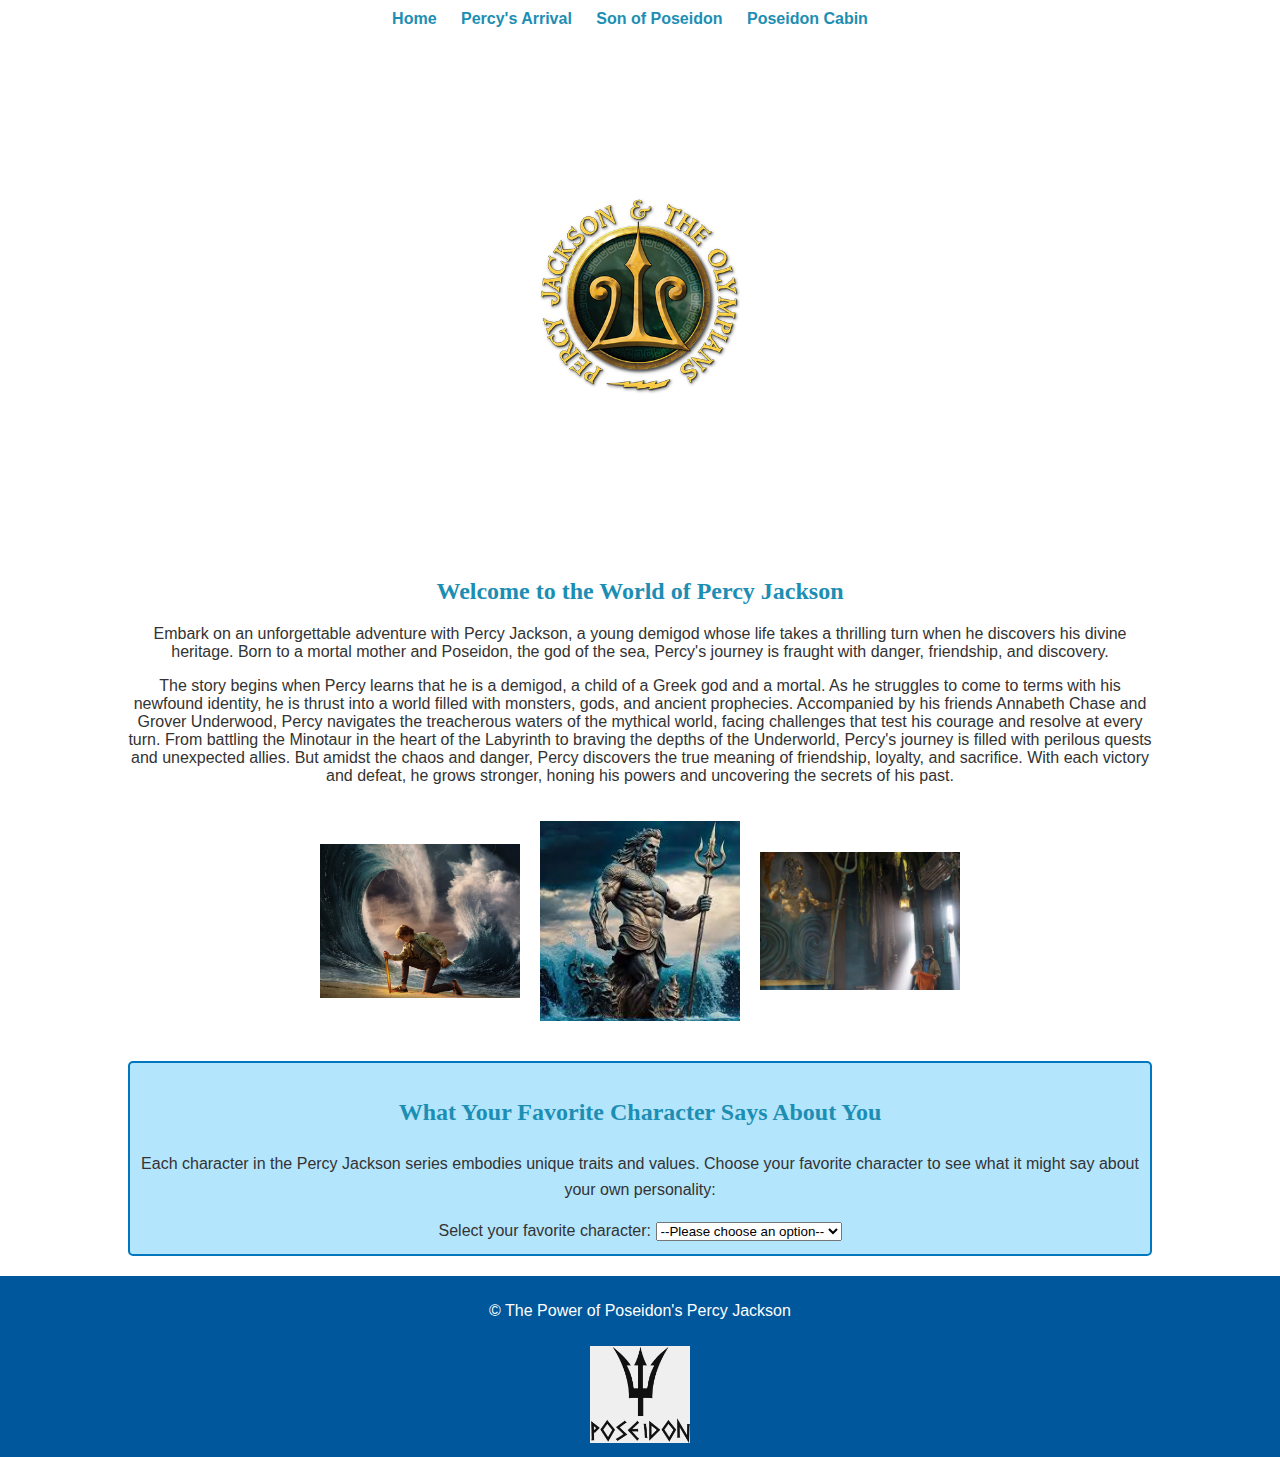
<file: index.html>
<!DOCTYPE html>
<html lang="en">
<head>
    <meta charset="UTF-8">
    <meta name="viewport" content="width=device-width, initial-scale=1.0">
    <title>The World of Percy Jackson</title>
    <link rel="stylesheet" href="styles.css">
    <!-- Custom Cursor Style -->
    <style type="text/css">
        * {
            cursor: url(https://ani.cursors-4u.net/cursors/cur-13/cur1156.ani),
                    url(https://ani.cursors-4u.net/cursors/cur-13/cur1156.png),
                    auto !important;
        }
        /* Remove border around images */
        img {
            border: none;
        }
    </style>
</head>
<body>
    <nav>
        <!-- Navigation menu -->
        <ul>
            <li><a href="index.html">Home</a></li>
            <li><a href="arrival.html">Percy's Arrival</a></li>
            <li><a href="heritage.html">Son of Poseidon</a></li>
            <li><a href="cabin.html">Poseidon Cabin</a></li>
        </ul>
    </nav>

    <div class="video-background">
        <!-- Video background -->
        <iframe src="https://www.youtube.com/embed/fG_X-cx5Szg?autoplay=1&mute=1&controls=0&loop=1&playlist=fG_X-cx5Szg" frameborder="0" allowfullscreen></iframe>
        <div class="title-content">
            <!-- Title content -->
            <img src="Images/PercyJacksonLogo.png" alt="Camp Half-Blood">
            <!-- Additional title content -->
        </div>
    </div>    

    <main id="main-content">
        <!-- Main content sections -->
        <section>
            <h2>Welcome to the World of Percy Jackson</h2>
            <p>Embark on an unforgettable adventure with Percy Jackson, a young demigod whose life takes a thrilling turn when he discovers his divine heritage. Born to a mortal mother and Poseidon, the god of the sea, Percy's journey is fraught with danger, friendship, and discovery.</p>
            <p>The story begins when Percy learns that he is a demigod, a child of a Greek god and a mortal. As he struggles to come to terms with his newfound identity, he is thrust into a world filled with monsters, gods, and ancient prophecies. Accompanied by his friends Annabeth Chase and Grover Underwood, Percy navigates the treacherous waters of the mythical world, facing challenges that test his courage and resolve at every turn. From battling the Minotaur in the heart of the Labyrinth to braving the depths of the Underworld, Percy's journey is filled with perilous quests and unexpected allies. But amidst the chaos and danger, Percy discovers the true meaning of friendship, loyalty, and sacrifice. With each victory and defeat, he grows stronger, honing his powers and uncovering the secrets of his past.</p>
            <!-- Image related to Percy Jackson -->
        </section>

        <div class="carousel">
            <!-- Carousel for navigating between pages -->
            <a href="arrival.html" class="carousel-item">
                <img src="Images/PercyWithWave.png" alt="Percy's Arrival">
                <span class="caption">Percy's Arrival</span>
            </a>
            <a href="heritage.html" class="carousel-item">
                <img src="Images/PoseidonAndSea.jpg" alt="Son of Poseidon">
                <span class="caption">Son of Poseidon</span>
            </a>
            <a href="cabin.html" class="carousel-item">
                <img src="Images/PercyInCabin.png" alt="Poseidon Cabin">
                <span class="caption">Poseidon Cabin</span>
            </a>
        </div>

        <section class="highlight">
            <h2>What Your Favorite Character Says About You</h2>
            <p>Each character in the Percy Jackson series embodies unique traits and values. Choose your favorite character to see what it might say about your own personality:</p>
            <!-- Interactive element for character selection -->
            <label for="favorite-character">Select your favorite character:</label>
            <select id="favorite-character" onchange="showCharacterMeaning()">
                <option value="">--Please choose an option--</option>
                <option value="percy">Percy Jackson</option>
                <option value="annabeth">Annabeth Chase</option>
                <option value="grover">Grover Underwood</option>
            </select>
            <div id="character-meaning"></div>
        </section>
        
        <script>
        function showCharacterMeaning() {
            var character = document.getElementById("favorite-character").value;
            var meaningText = document.getElementById("character-meaning");
            switch(character) {
                case "percy":
                    meaningText.innerHTML = "<p><strong>Percy Jackson:</strong> You're brave, loyal, and have a natural leadership quality. Like Percy, you're not afraid to stand up for what's right and protect your friends.</p>";
                    break;
                case "annabeth":
                    meaningText.innerHTML = "<p><strong>Annabeth Chase:</strong> You value wisdom and courage. Your analytical mind and strategic thinking resemble Annabeth's, indicating you're a problem-solver who faces challenges head-on.</p>";
                    break;
                case "grover":
                    meaningText.innerHTML = "<p><strong>Grover Underwood:</strong> You're compassionate and deeply care about the environment and your friends. Like Grover, you're loyal, kind-hearted, and a true guardian of those you love.</p>";
                    break;
                default:
                    meaningText.innerHTML = "";
            }
        }
        </script>
        
        
        
    </main>
    <footer>
        <p>&copy; The Power of Poseidon's Percy Jackson</p>
        <img src="Images/PoseidonTrident.png" alt="Footer Image">
    </footer>
</body>
</html>
</file>
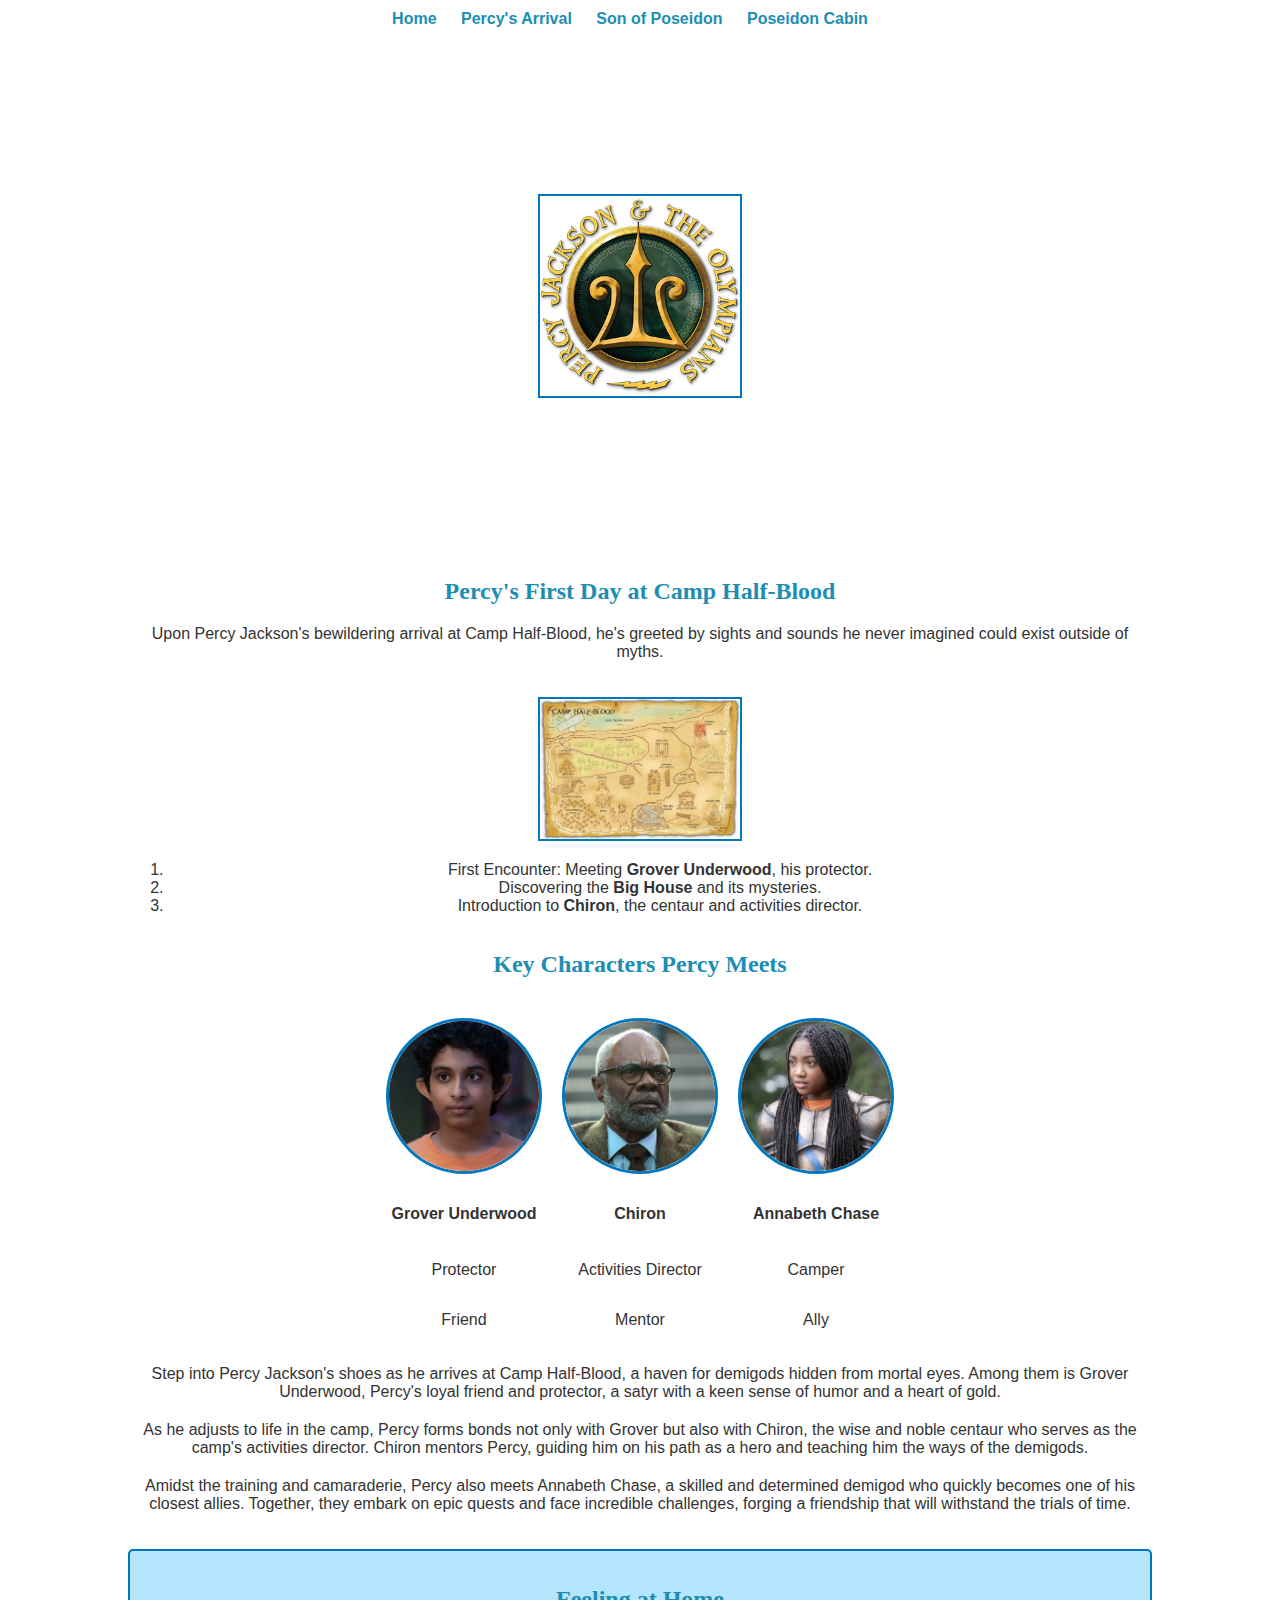
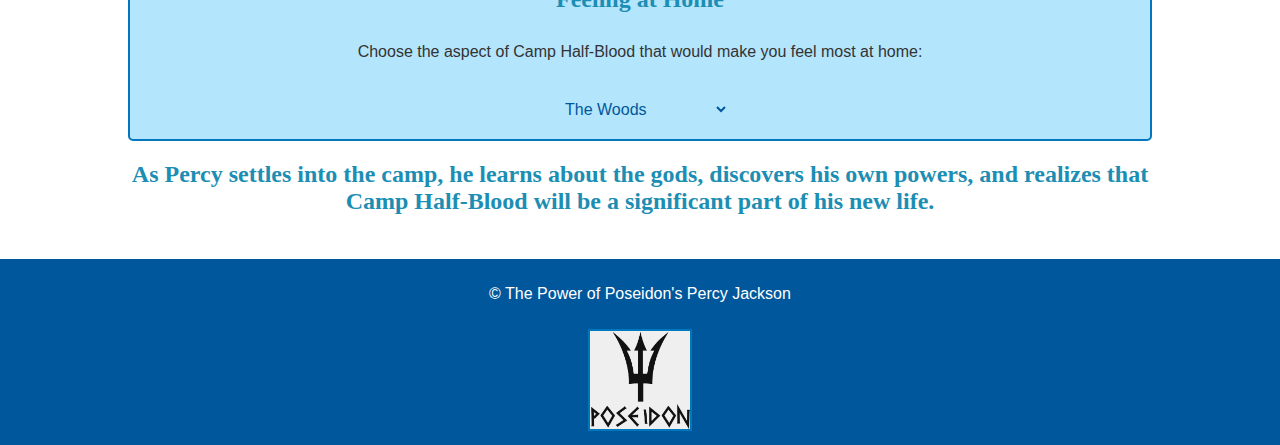
<file: arrival.html>
<!DOCTYPE html>
<html lang="en">
<head>
    <meta charset="UTF-8">
    <meta name="viewport" content="width=device-width, initial-scale=1.0">
    <title>Percy's Arrival at Camp Half-Blood</title>
    <link rel="stylesheet" href="styles.css">
</head>
<body>
    <nav>
        <ul>
            <li><a href="index.html">Home</a></li>
            <li><a href="arrival.html">Percy's Arrival</a></li>
            <li><a href="heritage.html">Son of Poseidon</a></li>
            <li><a href="cabin.html">Poseidon Cabin</a></li>
        </ul>
    </nav>

    <div class="video-background">
        <!-- Video background -->
        <iframe src="https://www.youtube.com/embed/fG_X-cx5Szg?autoplay=1&mute=1&controls=0&loop=1&playlist=fG_X-cx5Szg" frameborder="0" allowfullscreen></iframe>
        <div class="title-content">
            <!-- Title content -->
            <img src="Images/PercyJacksonLogo.png" alt="Camp Half-Blood">
            <!-- Additional title content -->
        </div>
    </div>    

    <main id="main-content">
        <h2>Percy's First Day at Camp Half-Blood</h2>
        <p>Upon Percy Jackson's bewildering arrival at Camp Half-Blood, he's greeted by sights and sounds he never imagined could exist outside of myths.</p>
        <img src="Images/Arrival Page Images/Map.png" alt="Entrance to Camp Half-Blood">
    
        <ol class="ordered-list-center">
            <li>First Encounter: Meeting <strong>Grover Underwood</strong>, his protector.</li>
            <li>Discovering the <strong>Big House</strong> and its mysteries.</li>
            <li>Introduction to <strong>Chiron</strong>, the centaur and activities director.</li>
        </ol>

        <section class="character-section">
            <h2>Key Characters Percy Meets</h2>
            <div class="character-grid">
                <div class="character">
                    <img src="Images/Arrival Page Images/Grover.webp" alt="Grover Underwood" class="character-image">
                    <h4>Grover Underwood</h4>
                    <p>Protector</p>
                    <p>Friend</p>
                </div>
                <div class="character">
                    <img src="Images/Arrival Page Images/Chiron.png" alt="Chiron" class="character-image">
                    <h4>Chiron</h4>
                    <p>Activities Director</p>
                    <p>Mentor</p>
                </div>
                <div class="character">
                    <img src="Images/Arrival Page Images/Annabeth.jpg" alt="Annabeth Chase" class="character-image">
                    <h4>Annabeth Chase</h4>
                    <p>Camper</p>
                    <p>Ally</p>
                </div>
            </div>
            <div class="character-descriptions">
                <div class="character-description">
                    <p>Step into Percy Jackson's shoes as he arrives at Camp Half-Blood, a haven for demigods hidden from mortal eyes. Among them is Grover Underwood, Percy's loyal friend and protector, a satyr with a keen sense of humor and a heart of gold.</p>
                </div>
                <div class="character-description">
                    <p>As he adjusts to life in the camp, Percy forms bonds not only with Grover but also with Chiron, the wise and noble centaur who serves as the camp's activities director. Chiron mentors Percy, guiding him on his path as a hero and teaching him the ways of the demigods.</p>
                </div>
                <div class="character-description">
                    <p>Amidst the training and camaraderie, Percy also meets Annabeth Chase, a skilled and determined demigod who quickly becomes one of his closest allies. Together, they embark on epic quests and face incredible challenges, forging a friendship that will withstand the trials of time.</p>
                </div>
            </div>
        </section>

        <section class="highlight">
            <h2>Feeling at Home</h2>
            <p>Choose the aspect of Camp Half-Blood that would make you feel most at home:</p>
            <select id="camp-feature" class="styled-select">
                <option value="the-woods">The Woods</option>
                <option value="the-cabins">The Cabins</option>
                <option value="the-dining-pavilion">The Dining Pavilion</option>
            </select>
        </section>
    
        <h2>As Percy settles into the camp, he learns about the gods, discovers his own powers, and realizes that Camp Half-Blood will be a significant part of his new life.</p>

    </main>
    <footer>
        <p>&copy; The Power of Poseidon's Percy Jackson</p>
        <img src="Images/PoseidonTrident.png" alt="Footer Image">
    </footer>
</body>
</html>
</file>
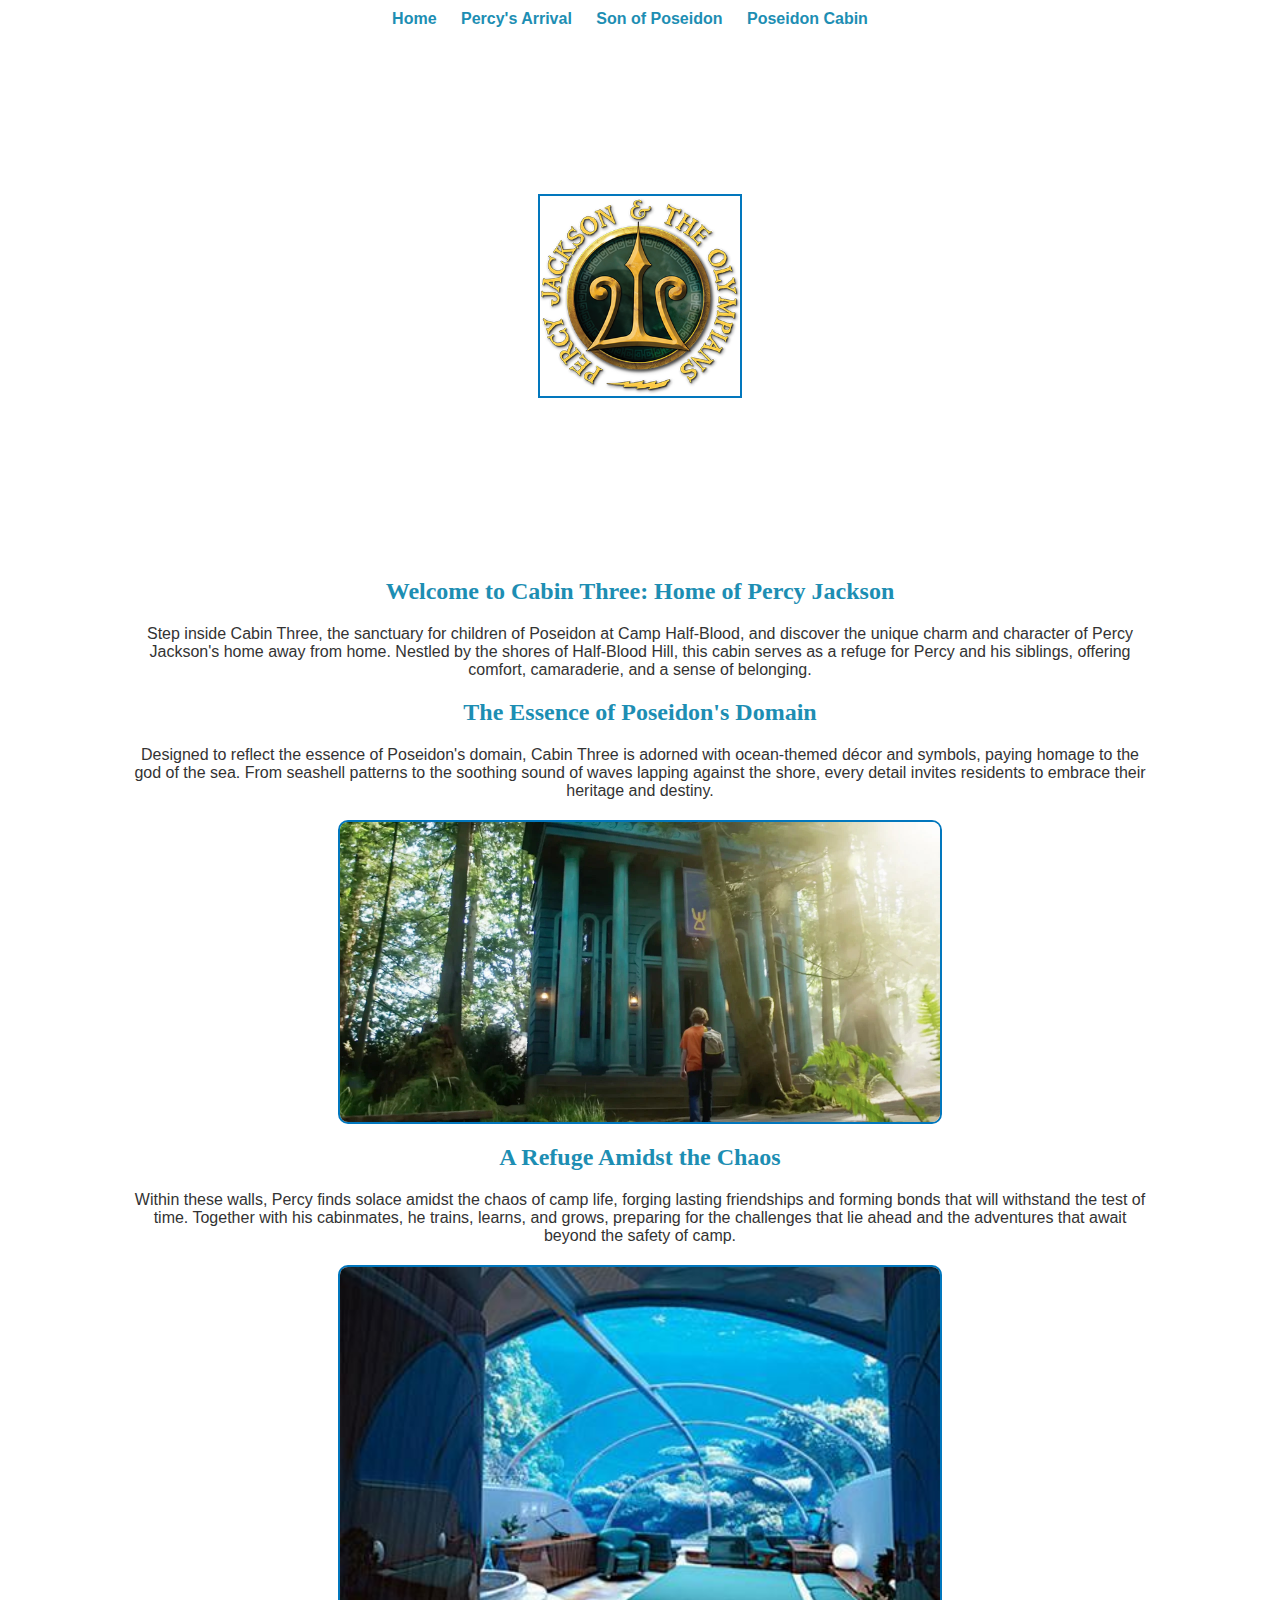
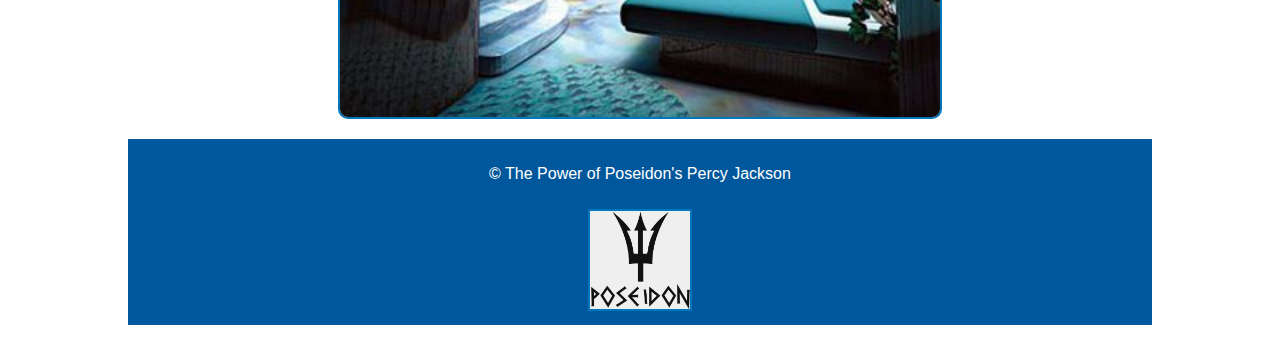
<file: cabin.html>
<!DOCTYPE html>
<html lang="en">
<head>
    <meta charset="UTF-8">
    <meta name="viewport" content="width=device-width, initial-scale=1.0">
    <title>Welcome to Cabin Three: Home of Percy Jackson</title>
    <link rel="stylesheet" href="styles.css">
</head>
<body>
    <nav>
        <ul>
            <li><a href="index.html">Home</a></li>
            <li><a href="arrival.html">Percy's Arrival</a></li>
            <li><a href="heritage.html">Son of Poseidon</a></li>
            <li><a href="cabin.html">Poseidon Cabin</a></li>
        </ul>
    </nav>

    <div class="video-background">
        <!-- Video background -->
        <iframe src="https://www.youtube.com/embed/fG_X-cx5Szg?autoplay=1&mute=1&controls=0&loop=1&playlist=fG_X-cx5Szg" frameborder="0" allowfullscreen></iframe>
        <div class="title-content">
            <!-- Title content -->
            <img src="Images/PercyJacksonLogo.png" alt="Camp Half-Blood">
            <!-- Additional title content -->
        </div>
    </div>   

    <main id="main-content">
        <h2>Welcome to Cabin Three: Home of Percy Jackson</h2>
        <p>Step inside Cabin Three, the sanctuary for children of Poseidon at Camp Half-Blood, and discover the unique charm and character of Percy Jackson's home away from home. Nestled by the shores of Half-Blood Hill, this cabin serves as a refuge for Percy and his siblings, offering comfort, camaraderie, and a sense of belonging.</p>
        
        <section>
            <h2>The Essence of Poseidon's Domain</h2>
            <p>Designed to reflect the essence of Poseidon's domain, Cabin Three is adorned with ocean-themed décor and symbols, paying homage to the god of the sea. From seashell patterns to the soothing sound of waves lapping against the shore, every detail invites residents to embrace their heritage and destiny.</p>
            <img src="Images/Cabin Images/Percy-Jackson-Camp-Half-Blood-Symbol.jpg.webp" alt="Interior of Cabin Three" class="cabin-image">
        </section>
        
        <article>
            <h2>A Refuge Amidst the Chaos</h2>
            <p>Within these walls, Percy finds solace amidst the chaos of camp life, forging lasting friendships and forming bonds that will withstand the test of time. Together with his cabinmates, he trains, learns, and grows, preparing for the challenges that lie ahead and the adventures that await beyond the safety of camp.</p>
            <img src="Images/Cabin Images/295394.jpg" alt="Communal Area in Cabin Three" class="cabin-image">
        </article>

        <!-- Additional sections or articles can be added here for more details about the cabin -->

        <footer>
            <p>&copy; The Power of Poseidon's Percy Jackson</p>
            <img src="Images/PoseidonTrident.png" alt="Footer Image">
        </footer>
    </main>
</body>
</html>
</file>
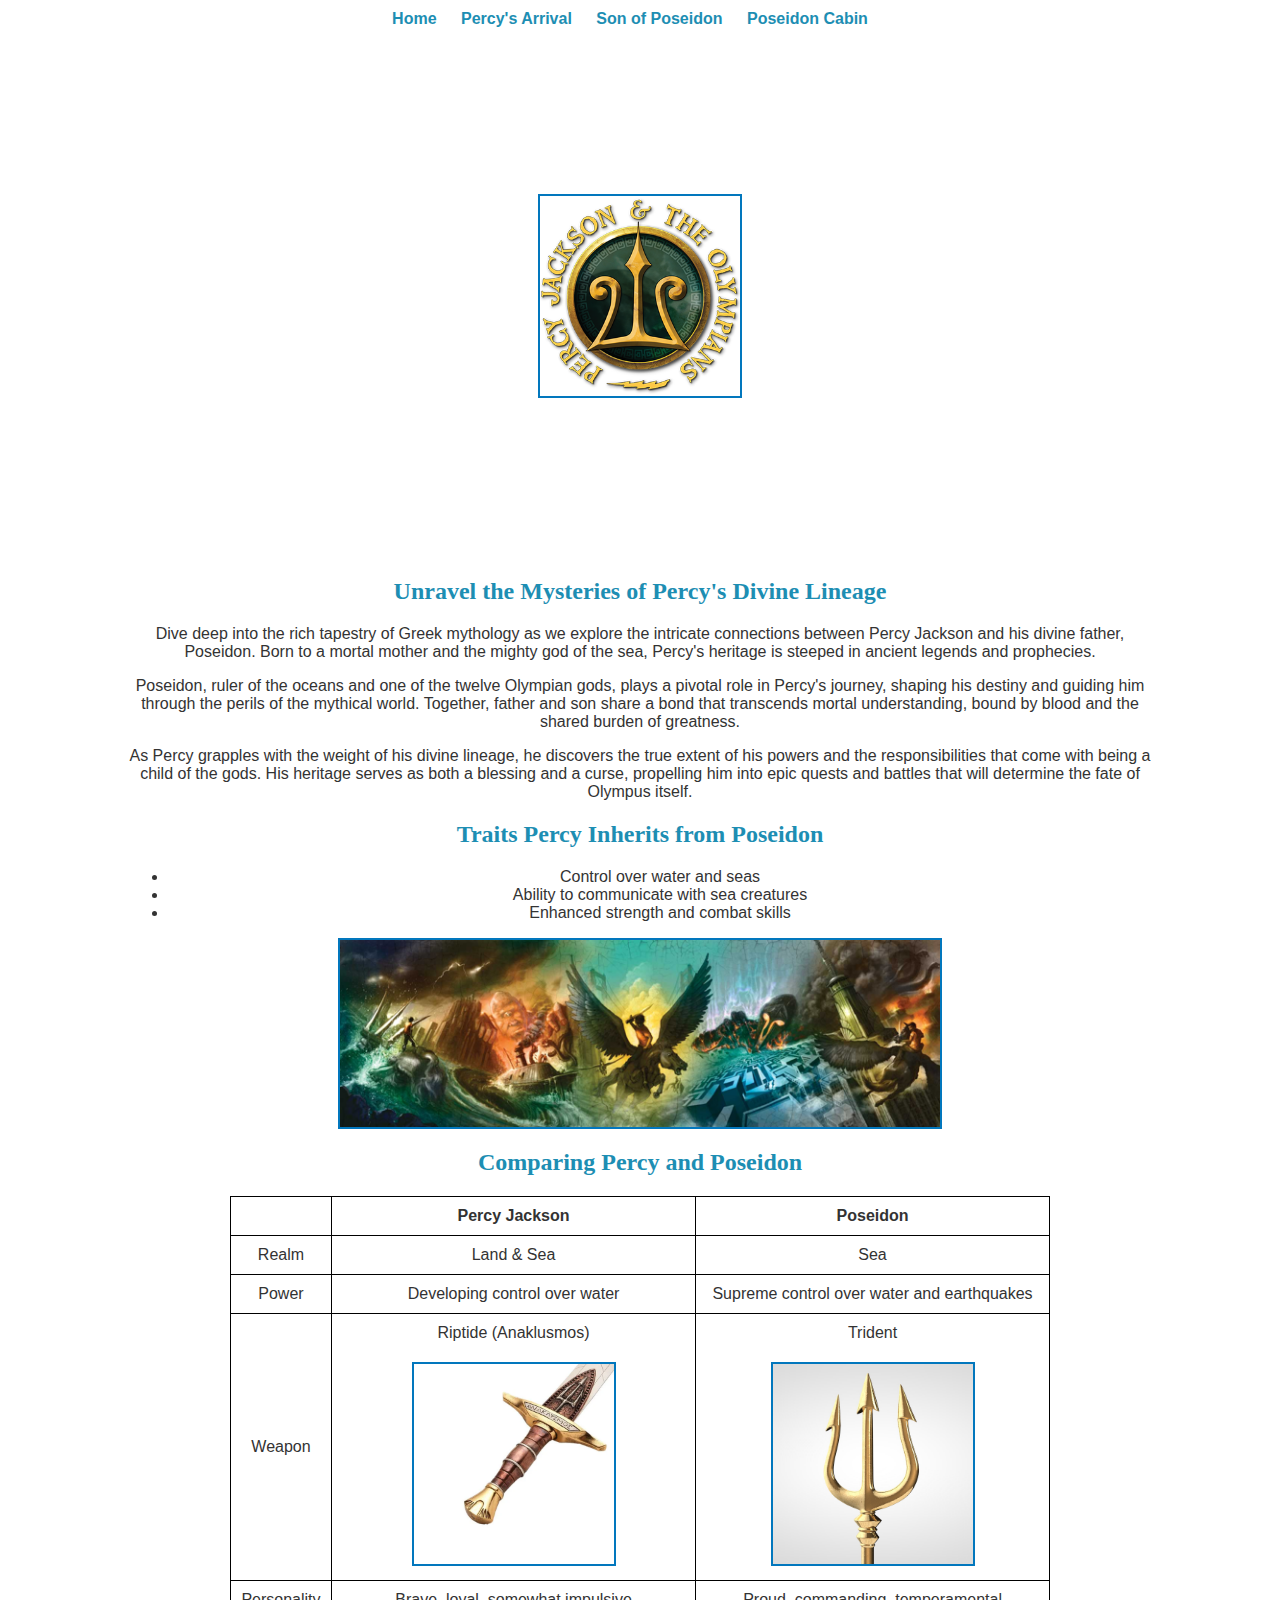
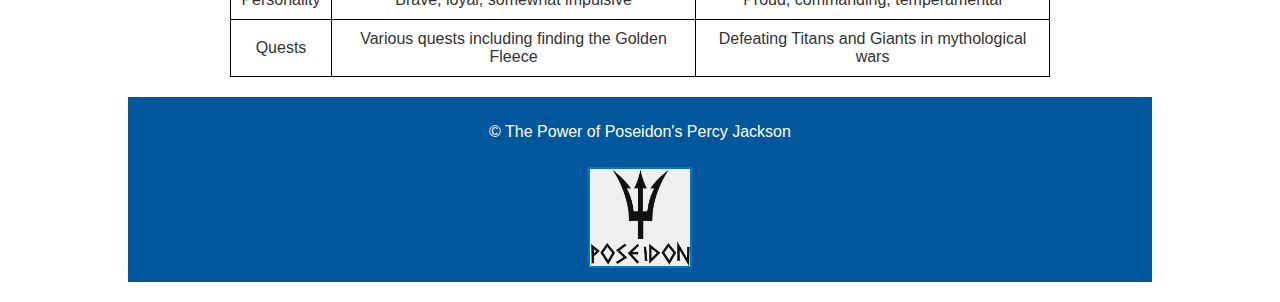
<file: heritage.html>
<!DOCTYPE html>
<html lang="en">
<head>
    <meta charset="UTF-8">
    <meta name="viewport" content="width=device-width, initial-scale=1.0">
    <title>Poseidon and Percy's Heritage</title>
    <link rel="stylesheet" href="styles.css">
</head>
<body>
    <nav>
        <ul>
            <li><a href="index.html">Home</a></li>
            <li><a href="arrival.html">Percy's Arrival</a></li>
            <li><a href="heritage.html">Son of Poseidon</a></li>
            <li><a href="cabin.html">Poseidon Cabin</a></li>
        </ul>
    </nav>

    <div class="video-background">
        <!-- Video background -->
        <iframe src="https://www.youtube.com/embed/fG_X-cx5Szg?autoplay=1&mute=1&controls=0&loop=1&playlist=fG_X-cx5Szg" frameborder="0" allowfullscreen></iframe>
        <div class="title-content">
            <!-- Title content -->
            <img src="Images/PercyJacksonLogo.png" alt="Camp Half-Blood">
            <!-- Additional title content -->
        </div>
    </div>   

    <main id="main-content">
        <h2>Unravel the Mysteries of Percy's Divine Lineage</h2>
      
        <p>Dive deep into the rich tapestry of Greek mythology as we explore the intricate connections between Percy Jackson and his divine father, Poseidon. Born to a mortal mother and the mighty god of the sea, Percy's heritage is steeped in ancient legends and prophecies.</p>
        
        <p>Poseidon, ruler of the oceans and one of the twelve Olympian gods, plays a pivotal role in Percy's journey, shaping his destiny and guiding him through the perils of the mythical world. Together, father and son share a bond that transcends mortal understanding, bound by blood and the shared burden of greatness.</p>
        
        <p>As Percy grapples with the weight of his divine lineage, he discovers the true extent of his powers and the responsibilities that come with being a child of the gods. His heritage serves as both a blessing and a curse, propelling him into epic quests and battles that will determine the fate of Olympus itself.</p>

        <!-- Include a list (ul or ol) to describe Percy's traits inherited from Poseidon -->
        <h2>Traits Percy Inherits from Poseidon</h2>
        <ul>
            <li>Control over water and seas</li>
            <li>Ability to communicate with sea creatures</li>
            <li>Enhanced strength and combat skills</li>
        </ul>

        <img src="Images/Heritage Images/pj-header.png" alt="Percy Jackson" class="heritage-image">

        <h2>Comparing Percy and Poseidon</h2>
<table>
    <thead>
        <tr>
            <th></th>
            <th>Percy Jackson</th>
            <th>Poseidon</th>
        </tr>
    </thead>
    <tbody>
        <tr>
            <td>Realm</td>
            <td>Land & Sea</td>
            <td>Sea</td>
        </tr>
        <tr>
            <td>Power</td>
            <td>Developing control over water</td>
            <td>Supreme control over water and earthquakes</td>
        </tr>
        <tr>
            <td>Weapon</td>
            <td>
                Riptide (Anaklusmos)<br>
                <img src="Images/Heritage Images/riptide-percy-jackson-sword-3_grande.webp"Riptide" class="weapon-image">
            </td>
            <td>
                Trident<br>
                <img src="Images/Heritage Images/main_0.jpg" alt="Poseidon's Trident" class="weapon-image">
            </td>
        </tr>
        <tr>
            <td>Personality</td>
            <td>Brave, loyal, somewhat impulsive</td>
            <td>Proud, commanding, temperamental</td>
        </tr>
        <tr>
            <td>Quests</td>
            <td>Various quests including finding the Golden Fleece</td>
            <td>Defeating Titans and Giants in mythological wars</td>
        </tr>
    </tbody>
</table>


        <footer>
            <p>&copy; The Power of Poseidon's Percy Jackson</p>
            <img src="Images/PoseidonTrident.png" alt="Footer Image">
        </footer>
    </main>
</body>
</html>
</file>
<file: styles.css>
/* General Styles */
body {
    font-family: 'Droid Serif', sans-serif;
    background-color: white; 
    color: #333333;
    margin: 0;
    padding: 0;
}

header {
    background-color: #01579b; /* Darker ocean blue */
    color: white;
    text-align: center;
    padding: 10px 0;
}

nav {
    background-color: white; /* White background */
    color: #01579b; /* Darker ocean blue */
    text-align: center;
    padding: 10px 0;
    position: relative; /* Ensure the video background respects the position of the navigation bar */
    z-index: 1; /* Ensure the navigation bar appears above other content */
}

nav ul {
    list-style-type: none;
    margin: 0;
    padding: 0;
    text-align: center;
}

nav ul li {
    display: inline;
    margin-right: 20px;
}

nav a {
    color:  #1d8eb3; /* Medium ocean blue */
    text-decoration: none;
    font-weight: bold;
}

nav a:hover {
    text-decoration: underline;
}

.video-background {
    position: relative;
    width: 100%; /* Take up 100% of the width of its parent */
    height: 500px; /* Adjust this value to suit your design */
    overflow: hidden; /* Hide any overflowing content */
}

.video-background iframe {
    position: absolute;
    top: 0;
    left: 0;
    width: 100%;
    height: 100%;
    border: none; /* Remove any default border */
    transform: scale(2); /* Adjust the scale factor as needed to zoom in on the video */
    object-fit: cover; /* Stretch the video to fill the container, if you still want to stretch it */
}

.title-content {
    position: absolute;
    top: 50%;
    left: 50%;
    transform: translate(-50%, -50%);
    z-index: 1; /* Ensures the text appears above the video */
    color: white; /* Or any color that makes the text readable on the video */
}

main {
    padding: 20px;
    text-align: center;
}

footer {
    background-color: #01579b; /* Darker ocean blue */
    color: white;
    text-align: center;
    padding: 10px 0;
    position: relative;
    bottom: 0;
    width: 100%;
}

/* Specific Element Styles */
.highlight {
    background-color: #b3e5fc; /* Soft seafoam */
    border: 2px solid #0277bd; /* Bright ocean blue */
    padding: 10px;
    margin-top: 20px;
    border-radius: 5px;
    line-height: 1.6; /* Increase line height for better readability */
}

img {
    border: 2px solid #0277bd; /* Bright ocean blue */
    width: 200px;
    height: auto;
    margin-top: 20px;
}

table {
    width: 80%;
    margin: 20px auto;
    border-collapse: collapse;
}

table, th, td {
    border: 1px solid #000;
    padding: 10px;
}

/* Fonts */
h1, h2, h3 {
    font-family: 'Cinzel', serif;
    color: #01579b; /* Keeping headers a different shade of blue */
}

h2 {
    color:  #1d8eb3; /* Medium ocean blue */
    font-family: 'Merriweather', serif; /* Flowy font */
    margin-bottom: 20px; /* Add some space after headings */
}

/* ID and Class-based Selectors */
#main-content {
    width: 80%;
    margin: auto;
}

.carousel {
    display: flex;
    justify-content: center; /* Centers the items horizontally */
    align-items: center; /* Centers the items vertically */
}

.carousel-item {
    margin: 20px 10px;
    width: 200px; /* Set a specific width for the images */
    
    display: block;
    overflow: hidden; /* Hide any overflowing content */
    position: relative; /* Ensures the caption appears above the image */
}

.carousel-item img {
    width: 200px; /* Set a specific width for the images */
    height: auto; /* Maintain aspect ratio */
    display: block;
    margin: 0 auto; /* Center the images horizontally */
}


.carousel-item .caption {
    position: absolute;
    bottom: 0;
    left: 0;
    width: 100%;
    background-color: rgba(0, 0, 0, 0.5);
    color: white;
    text-align: center;
    visibility: hidden;
    opacity: 0;
    transition: visibility 0s, opacity 0.5s linear;
}

.carousel-item:hover .caption {
    visibility: visible;
    opacity: 1;
}

.character-section {
    display: flex;
    flex-direction: column;
    align-items: center;
}

.character-grid {
    display: flex;
    justify-content: center;
    gap: 20px;
}

.character {
    display: flex;
    flex-direction: column;
    align-items: center;
}

.character-description {
    text-align: center;
    margin-top: 20px;
}

.character-image {
    width: 150px; /* Adjust width as needed */
    height: 150px; /* Adjust height as needed */
    object-fit: cover; /* Cover the area without stretching */
    border-radius: 50%; /* Circular images */
    margin-bottom: 10px;
    border: 3px solid #0277bd; /* Bright ocean blue border */
}

.styled-select {
    border: 1px solid #0277bd; /* Bright ocean blue */
    border-radius: 5px;
    padding: 10px;
    margin-top: 10px;
}

/* Same style as the favorite character select box from index.html */
.styled-select {
    background-color: #b3e5fc; /* Soft seafoam */
    font-size: 16px; /* Readable text size */
    color: #01579b; /* Darker ocean blue */
    border: none; /* Remove default border */
    cursor: pointer;
}

.styled-select:focus {
    outline: none; /* Remove default focus outline */
    box-shadow: 0 0 10px #0277bd; /* Add a blue glow on focus */
}

/* Responsive adjustments for smaller screens */
@media (max-width: 768px) {
    .character-section {
        flex-direction: column;
        align-items: center;
    }

    .character {
        margin: 10px;
    }
}

footer img {
    width: 100px; /* Adjust width as needed */
    height: auto; /* Maintain aspect ratio */
    margin-top: 10px; /* Adjust top margin as needed */
}

.ordered-list-center {
    text-align: center;
}

.heritage-image {
    width: 100%; /* This will make the image responsive, taking the full width of its parent container */
    height: auto; /* This will maintain the aspect ratio of the image */
    max-width: 600px; /* You can set a max-width to ensure it doesn't get too large on bigger screens */
    display: block; /* This will prevent inline elements from sitting next to your image */
    margin: 0 auto; /* This will center your image within its container */
}

.cabin-image {
    width: 100%; /* Responsive width */
    max-width: 600px; /* Maximum size to maintain quality */
    height: auto; /* Maintain aspect ratio */
    display: block; /* Prevent inline elements from sitting next to images */
    margin: 20px auto; /* Center the image and add some space around it */
    border-radius: 10px; /* Optional: adds rounded corners for a softer look */
}

.trident {
    display: block; /* Change display to block to allow margin auto to work */
    margin: 0 auto; /* This will center the image horizontally within its container */
    max-width: 100%; /* Ensures the image is responsive and does not overflow its container */
    height: auto; /* Maintains the aspect ratio of the image */
}

/* Start https://www.cursors-4u.com */ 
* {cursor: url(https://ani.cursors-4u.net/cursors/cur-13/cur1156.ani), url(https://ani.cursors-4u.net/cursors/cur-13/cur1156.png), auto !important;} 
/* End https://www.cursors-4u.com */
</file>
